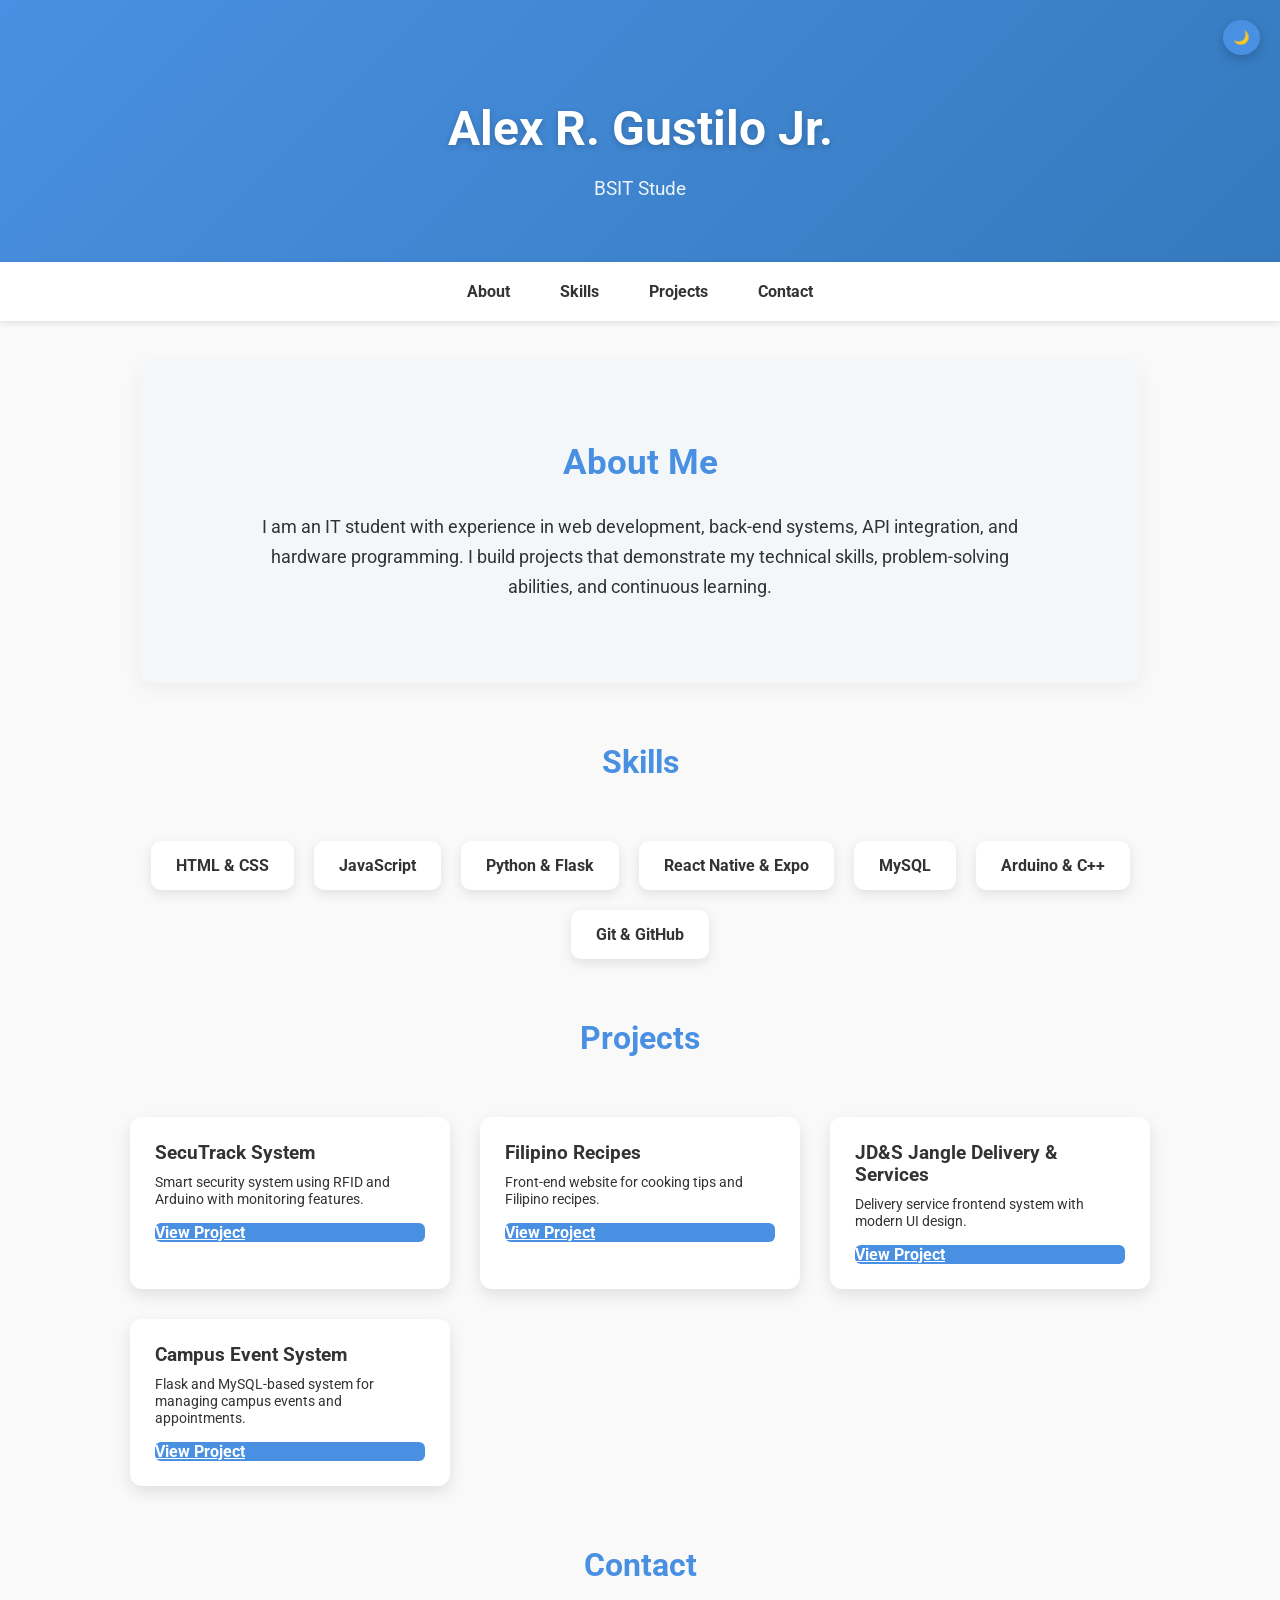
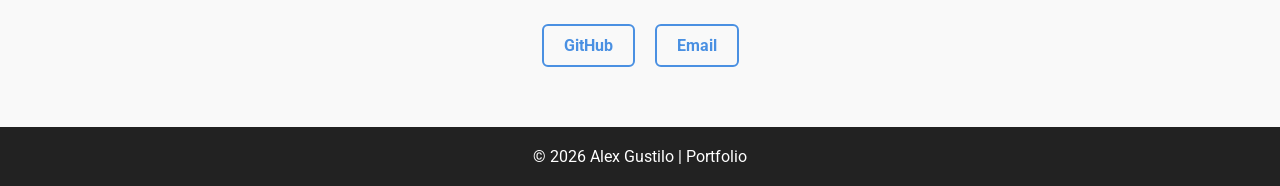
<file: html/index.html>
<!DOCTYPE html>
<html lang="en">
<head>
  <meta charset="UTF-8">
  <meta name="viewport" content="width=device-width, initial-scale=1.0">
  <title>Alex R. Gustilo Jr. - Developer Portfolio</title>
  <link href="https://fonts.googleapis.com/css2?family=Roboto:wght@400;700&display=swap" rel="stylesheet">
  <link rel="stylesheet" href="../css/style.css">

</head>

<body>

<button class="toggle" onclick="toggleDark()">🌙</button>

<header>
  <h1>Alex R. Gustilo Jr.</h1>
  <p id="typing"></p>
</header>

<nav>
  <ul>
    <li><a href="#about">About</a></li>
    <li><a href="#skills">Skills</a></li>
    <li><a href="#projects">Projects</a></li>
    <li><a href="#contact">Contact</a></li>
  </ul>
</nav>

<section id="about">
  <h2>About Me</h2>
  <p>
    I am an IT student with experience in web development, back-end systems, API integration, and hardware programming. I build projects that demonstrate my technical skills, problem-solving abilities, and continuous learning.
  </p>
</section>

<section id="skills">
  <h2>Skills</h2>
  <div class="skills">
    <div class="skill">HTML & CSS</div>
    <div class="skill">JavaScript</div>
    <div class="skill">Python & Flask</div>
    <div class="skill">React Native & Expo</div>
    <div class="skill">MySQL</div>
    <div class="skill">Arduino & C++</div>
    <div class="skill">Git & GitHub</div>
  </div>
</section>

<section id="projects">
  <h2>Projects</h2>

  <div class="projects">

    <div class="project-card">
      <h3>SecuTrack System</h3>
      <p>Smart security system using RFID and Arduino with monitoring features.</p>
      <a href="https://github.com/alexgustilo55-hub/smart_security_app" target="_blank">View Project</a>
    </div>

    <div class="project-card">
      <h3>Filipino Recipes</h3>
      <p>Front-end website for cooking tips and Filipino recipes.</p>
      <a href="https://github.com/alexgustilo55-hub/filipino-recipes" target="_blank">View Project</a>
    </div>

    <div class="project-card">
      <h3>JD&S Jangle Delivery & Services</h3>
      <p>Delivery service frontend system with modern UI design.</p>
      <a href="https://github.com/alexgustilo55-hub/Jangle-Delivery-and-Services---Frontend" target="_blank">View Project</a>
    </div>

    <div class="project-card">
      <h3>Campus Event System</h3>
      <p>Flask and MySQL-based system for managing campus events and appointments.</p>
      <a href="https://github.com/alexgustilo55-hub/Campus-Events-Activity-Appointment-System-" target="_blank">View Project</a>
    </div>

  </div>
</section>

<section id="contact">
  <h2>Contact</h2>
  <div class="contact">
    <a href="https://github.com/alexgustilo55-hub" target="_blank">GitHub</a>
    <a href="mailto:alexgustilo@example.com">Email</a>
  </div>
</section>

<footer>
  <p>© 2026 Alex Gustilo | Portfolio</p>
</footer>

<script src="../js/script.js"></script>

</body>
</html>
</file>
<file: css/style.css>
* { margin: 0; padding: 0; box-sizing: border-box; }

    body {
      font-family: 'Roboto', sans-serif;
      background: #f9f9f9;
      color: #333;
      scroll-behavior: smooth;
      transition: 0.3s;
    }

    /* DARK MODE */
    body.dark {
      background: #121212;
      color: white;
    }
    body.dark nav { background: #1e1e1e; }
    body.dark .project-card,
    body.dark .skill { background: #1e1e1e; }

    /* HEADER */
    header {
      background: linear-gradient(135deg, #4a90e2, #357ABD);
      color: white;
      text-align: center;
      padding: 100px 20px 60px 20px;
    }

    header h1 { font-size: 3rem; margin-bottom: 10px; }

    #typing {
      font-size: 1.2rem;
      opacity: 0.9;
      height: 25px;
    }

    /* NAV */
    nav {
      position: sticky;
      top: 0;
      background: white;
      box-shadow: 0 2px 6px rgba(0,0,0,0.1);
      z-index: 100;
    }

    nav ul {
      display: flex;
      justify-content: center;
      list-style: none;
      padding: 15px 0;
      gap: 30px;
    }

    nav ul li a {
      font-weight: bold;
      color: #4a90e2;
      transition: color 0.3s;
    }

    nav ul li a:hover { color: #357ABD; }

    /* SECTIONS */
    section {
      max-width: 1100px;
      margin: 60px auto;
      padding: 0 20px;
      animation: fadeIn 1s ease-in-out;
    }

    section h2 {
      text-align: center;
      font-size: 2rem;
      color: #4a90e2;
      margin-bottom: 40px;
    }

    /* ABOUT */
    #about p {
      text-align: center;
      max-width: 700px;
      margin: 0 auto;
      line-height: 1.6;
    }

    /* SKILLS */
    .skills {
      display: flex;
      flex-wrap: wrap;
      justify-content: center;
      gap: 20px;
    }

    .skill {
      background: white;
      padding: 15px 25px;
      border-radius: 10px;
      box-shadow: 0 4px 12px rgba(0,0,0,0.1);
      transition: transform 0.3s, box-shadow 0.3s;
      font-weight: bold;
    }

    .skill:hover {
      transform: translateY(-5px);
      box-shadow: 0 10px 20px rgba(0,0,0,0.15);
    }

    /* PROJECTS */
    .projects {
      display: grid;
      grid-template-columns: repeat(auto-fit, minmax(250px, 1fr));
      gap: 30px;
    }

    .project-card {
      background: white;
      padding: 25px;
      border-radius: 12px;
      box-shadow: 0 6px 15px rgba(0,0,0,0.1);
      transition: transform 0.3s, box-shadow 0.3s;
    }

    .project-card:hover {
      transform: translateY(-8px) scale(1.02);
      box-shadow: 0 12px 25px rgba(0,0,0,0.2);
    }

    .project-card h3 { margin-bottom: 10px; }

    .project-card p {
      font-size: 0.9rem;
      margin-bottom: 15px;
    }

    .project-card a {
      display: inline-block;
      background: #4a90e2;
      color: white;
      border-radius: 6px;
      font-weight: bold;
      transition: background 0.3s;
    }

    .project-card a:hover { background: #357ABD; }

    /* CONTACT */
    .contact {
      text-align: center;
      display: flex;
      flex-wrap: wrap;
      justify-content: center;
      gap: 20px;
    }

    .contact a {
      color: #4a90e2;
      font-weight: bold;
      padding: 10px 20px;
      border: 2px solid #4a90e2;
      border-radius: 6px;
      transition: all 0.3s;
    }

    .contact a:hover {
      background: #4a90e2;
      color: white;
    }

    /* DARK BUTTON */
    .toggle {
  position: fixed;       /* laging naka-fixed sa screen */
  top: 20px;             /* distansya mula sa top */
  right: 20px;           /* distansya mula sa right */
  padding: 10px;
  border: none;
  border-radius: 50%;
  background: #4a90e2;
  color: white;
  cursor: pointer;
  z-index: 9999;         /* pinaka-foreground para hindi ma-overlap */
  box-shadow: 0 4px 12px rgba(0,0,0,0.2); /* optional para mas visible */
  transition: background 0.3s, transform 0.2s;
}

.toggle:hover {
  background: #357ABD;
  transform: scale(1.1); /* optional hover effect */
}

    /* ANIMATION */
    @keyframes fadeIn {
      from { opacity: 0; transform: translateY(20px); }
      to { opacity: 1; transform: translateY(0); }
    }

    footer {
      text-align: center;
      padding: 20px;
      background: #222;
      color: white;
      margin-top: 40px;
    }






    /*________________________________________________________________________________/
    /* --- HEADER --- */
    
    header .welcome { font-size: 1rem; letter-spacing: 2px; text-transform: uppercase; opacity: 0.85; margin-bottom: 10px; }
    header h1 { font-size: 3rem; margin-bottom: 20px; font-weight: 700; }
    .typed-text { border-right: 2px solid white; white-space: nowrap; overflow: hidden; display: inline-block; animation: blink 0.75s step-end infinite; }
    @keyframes blink { 50% { border-color: transparent; } }
    .profession { font-size: 1.1rem; line-height: 1.6; max-width: 700px; margin: 0 auto; opacity: 0; animation: fadeInProfession 2s forwards 1s; }
    @keyframes fadeInProfession { to { opacity: 1; } }
    header h1, .profession { text-shadow: 0 2px 6px rgba(0,0,0,0.2); }

    
    /* --- NAV --- */
    nav ul { display: flex; justify-content: center; gap: 20px; padding: 20px 0; list-style: none; }
    nav ul li a { padding: 8px 15px; border-radius: 6px; transition: all 0.3s; text-decoration: none; color: inherit; }
    nav ul li a:hover { background: rgba(9, 110, 224, 0.1); color: #357ABD; }

    /* --- ABOUT --- */
    #about {
      background: #f4f7f9;
      padding: 80px 20px;
      border-radius: 12px;
      box-shadow: 0 6px 20px rgba(0,0,0,0.05);
      margin: 40px auto;
      max-width: 1000px;
    }
    #about h2 { margin-bottom: 30px; font-size: 2.2rem; text-align: center; }
    #about p { font-size: 1.1rem; max-width: 800px; margin: 0 auto; line-height: 1.7; text-align: center; color: #333; }
    body.dark #about { background: #1e1e1e; }
    body.dark #about p { color: #f0f0f0; }

    /* --- SKILLS --- */
    .skills { display: flex; flex-wrap: wrap; justify-content: center; gap: 20px; margin: 60px 0; }
    .skill { background: white; padding: 15px 25px; border-radius: 10px; box-shadow: 0 4px 12px rgba(0,0,0,0.1); font-weight: bold; transition: transform 0.3s, box-shadow 0.3s; }
    .skill:hover { transform: translateY(-5px) scale(1.02); box-shadow: 0 12px 25px rgba(0,0,0,0.15); }
    body.dark .skill { background: #1e1e1e; color: #f0f0f0; }

    /* --- PROJECTS --- */
    .projects {
      display: grid;
      grid-template-columns: repeat(auto-fit, minmax(280px, 1fr));
      gap: 30px;
      margin: 60px 20px;
    }
    .project-card {
      background: white;
      border-radius: 12px;
      overflow: hidden;
      box-shadow: 0 6px 15px rgba(0,0,0,0.1);
      transition: transform 0.3s, box-shadow 0.3s;
      display: flex;
      flex-direction: column;
    }
    .project-card:hover { transform: translateY(-5px) scale(1.02); box-shadow: 0 12px 25px rgba(0,0,0,0.15); }
    .project-details { padding: 20px; text-align: center; flex: 1; display: flex; flex-direction: column; justify-content: space-between; }
    .project-details h3 { margin-bottom: 10px; font-size: 1.4rem; }
    .project-details p { font-size: 0.95rem; margin-bottom: 15px; color: #333; line-height: 1.5; flex-grow: 1; }
    .project-details a { display: inline-block; background: #357ABD; color: white; padding: 10px 20px; border-radius: 6px; font-weight: bold; text-decoration: none; transition: background 0.3s; }
    .project-details a:hover { background: #235a8a; }
    body.dark .project-card { background: #1e1e1e; }
    body.dark .project-details p { color: #f0f0f0; }

    /* --- CONTACT --- */
    .contact { text-align: center; display: flex; flex-wrap: wrap; justify-content: center; gap: 20px; margin-bottom: 60px; }
    .contact a { color: #4a90e2; font-weight: bold; padding: 10px 20px; border: 2px solid #4a90e2; border-radius: 6px; transition: all 0.3s; text-decoration: none; }
    .contact a:hover { background: #4a90e2; color: white; }

    /* --- DARK MODE --- */
    body.dark { background: #121212; color: white; }
    body.dark nav { background: #1e1e1e; }
</file>
